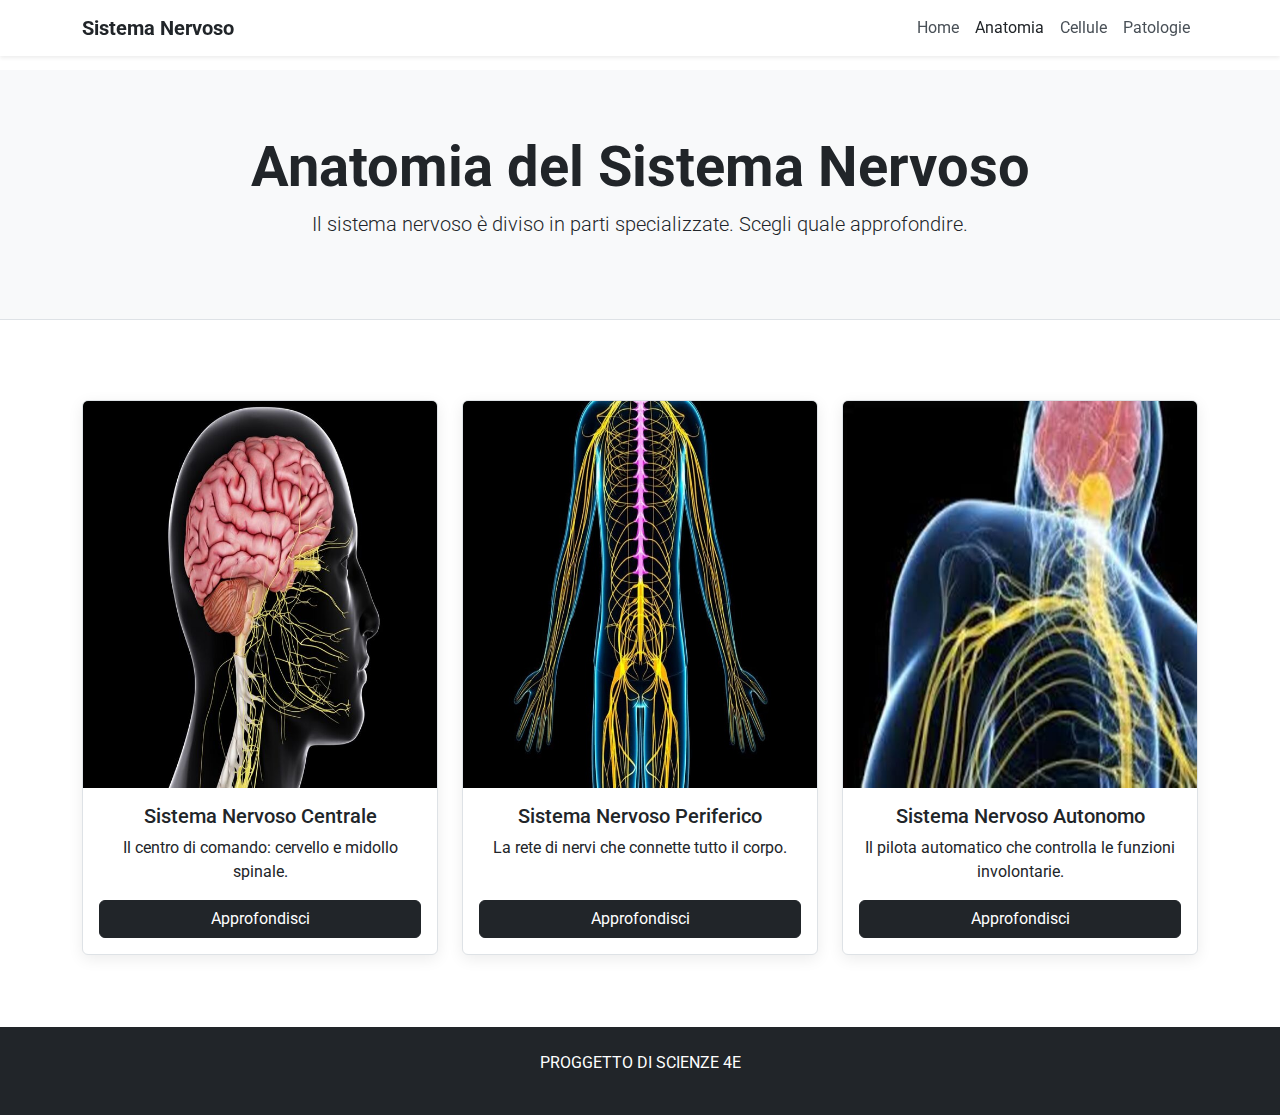
<file: anatomia.html>
<!DOCTYPE html>
<html lang="it">
<head>
    <meta charset="UTF-8">
    <meta name="viewport" content="width=device-width, initial-scale=1.0">
    <title>Anatomia - Sistema Nervoso</title>
    <link href="https://cdn.jsdelivr.net/npm/bootstrap@5.3.3/dist/css/bootstrap.min.css" rel="stylesheet">
    <link rel="stylesheet" href="style.css">
</head>
<body id="page-anatomia">
    <!-- Navbar -->
    <nav class="navbar navbar-expand-lg navbar-light bg-white fixed-top shadow-sm">
        <div class="container">
            <a class="navbar-brand fw-bold" href="index.html">Sistema Nervoso</a>
            <button class="navbar-toggler" type="button" data-bs-toggle="collapse" data-bs-target="#navbarNav"><span class="navbar-toggler-icon"></span></button>
            <div class="collapse navbar-collapse" id="navbarNav">
                <ul class="navbar-nav ms-auto">
                    <li class="nav-item"><a class="nav-link" href="index.html">Home</a></li>
                    <li class="nav-item"><a class="nav-link active" href="anatomia.html">Anatomia</a></li>
                    <li class="nav-item"><a class="nav-link" href="cellule.html">Cellule</a></li>
                    <li class="nav-item"><a class="nav-link" href="patologie.html">Patologie</a></li>
                </ul>
            </div>
        </div>
    </nav>
    <!-- Header -->
    <header class="page-header"><div class="container"><h1 class="display-4">Anatomia del Sistema Nervoso</h1><p class="lead">Il sistema nervoso è diviso in parti specializzate. Scegli quale approfondire.</p></div></header>
    <!-- Main Content -->
    <main class="container py-5">
        <div class="row text-center">
            <!-- Card SNC -->
            <div class="col-lg-4 mb-4"><div class="card h-100"><img src="e.jpg" class="card-img-top" alt="SNC"><div class="card-body d-flex flex-column"><h5 class="card-title">Sistema Nervoso Centrale</h5><p>Il centro di comando: cervello e midollo spinale.</p><a href="snc.html" class="btn btn-primary mt-auto">Approfondisci</a></div></div></div>
            <!-- Card SNP -->
            <div class="col-lg-4 mb-4"><div class="card h-100"><img src="f.jpg" class="card-img-top" alt="SNP"><div class="card-body d-flex flex-column"><h5 class="card-title">Sistema Nervoso Periferico</h5><p>La rete di nervi che connette tutto il corpo.</p><a href="snp.html" class="btn btn-primary mt-auto">Approfondisci</a></div></div></div>
            <!-- Card SNA -->
            <div class="col-lg-4 mb-4"><div class="card h-100"><img src="g.jpeg" class="card-img-top" alt="SNA"><div class="card-body d-flex flex-column"><h5 class="card-title">Sistema Nervoso Autonomo</h5><p>Il pilota automatico che controlla le funzioni involontarie.</p><a href="sna.html" class="btn btn-primary mt-auto">Approfondisci</a></div></div></div>
        </div>
    </main>
    <!-- Footer -->
    <footer><p>PROGGETTO DI SCIENZE 4E</p></footer>
    <script src="https://cdn.jsdelivr.net/npm/bootstrap@5.3.3/dist/js/bootstrap.bundle.min.js"></script>
</body>
</html>
</file>
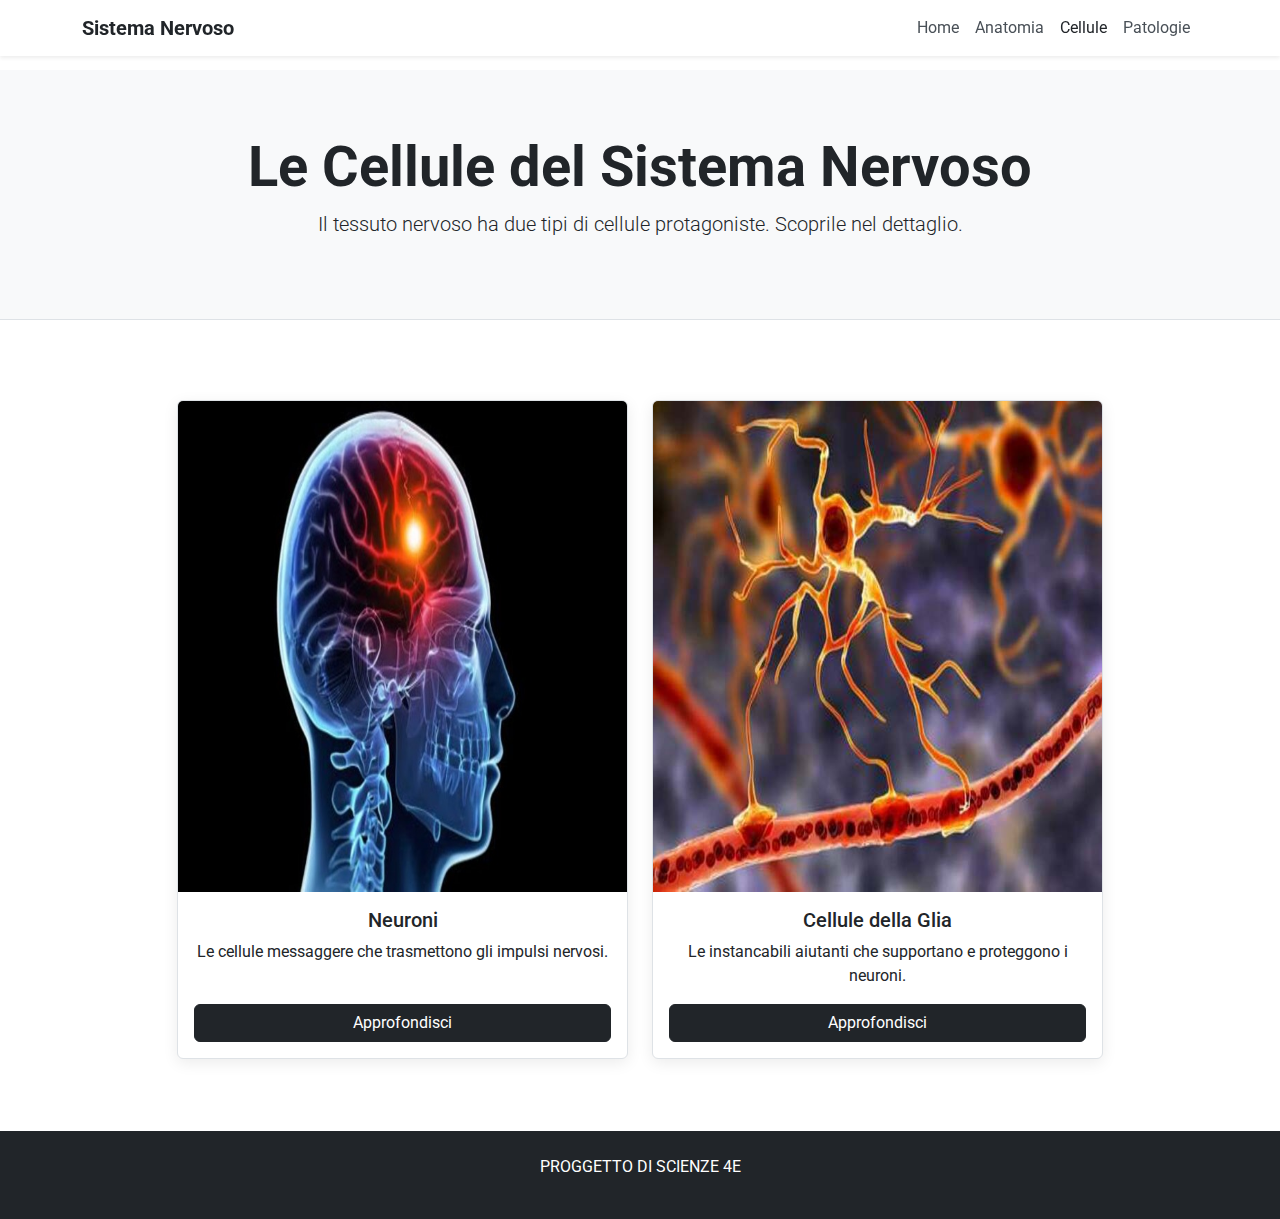
<file: cellule.html>
<!DOCTYPE html>
<html lang="it">
<head>
    <meta charset="UTF-8">
    <meta name="viewport" content="width=device-width, initial-scale=1.0">
    <title>Cellule - Sistema Nervoso</title>
    <link href="https://cdn.jsdelivr.net/npm/bootstrap@5.3.3/dist/css/bootstrap.min.css" rel="stylesheet">
    <link rel="stylesheet" href="style.css">
</head>
<body id="page-cellule">
    <!-- Navbar -->
    <nav class="navbar navbar-expand-lg navbar-light bg-white fixed-top shadow-sm">
        <div class="container">
            <a class="navbar-brand fw-bold" href="index.html">Sistema Nervoso</a>
            <button class="navbar-toggler" type="button" data-bs-toggle="collapse" data-bs-target="#navbarNav"><span class="navbar-toggler-icon"></span></button>
            <div class="collapse navbar-collapse" id="navbarNav">
                <ul class="navbar-nav ms-auto">
                    <li class="nav-item"><a class="nav-link" href="index.html">Home</a></li>
                    <li class="nav-item"><a class="nav-link" href="anatomia.html">Anatomia</a></li>
                    <li class="nav-item"><a class="nav-link active" href="cellule.html">Cellule</a></li>
                    <li class="nav-item"><a class="nav-link" href="patologie.html">Patologie</a></li>
                </ul>
            </div>
        </div>
    </nav>
    <!-- Header -->
    <header class="page-header"><div class="container"><h1 class="display-4">Le Cellule del Sistema Nervoso</h1><p class="lead">Il tessuto nervoso ha due tipi di cellule protagoniste. Scoprile nel dettaglio.</p></div></header>
    <!-- Main Content -->
    <main class="container py-5">
        <div class="row justify-content-center text-center">
            <!-- Card Neuroni -->
            <div class="col-lg-5 mb-4"><div class="card h-100"><img src="b.jpg" class="card-img-top" alt="Neuroni"><div class="card-body d-flex flex-column"><h5 class="card-title">Neuroni</h5><p>Le cellule messaggere che trasmettono gli impulsi nervosi.</p><a href="neuroni.html" class="btn btn-primary mt-auto">Approfondisci</a></div></div></div>
            <!-- Card Cellule della Glia -->
            <div class="col-lg-5 mb-4"><div class="card h-100"><img src="d.jpg" class="card-img-top" alt="Glia"><div class="card-body d-flex flex-column"><h5 class="card-title">Cellule della Glia</h5><p>Le instancabili aiutanti che supportano e proteggono i neuroni.</p><a href="glia.html" class="btn btn-primary mt-auto">Approfondisci</a></div></div></div>
        </div>
    </main>
    <!-- Footer -->
    <footer><p>PROGGETTO DI SCIENZE 4E</p></footer>
    <script src="https://cdn.jsdelivr.net/npm/bootstrap@5.3.3/dist/js/bootstrap.bundle.min.js"></script>
</body>
</html>
</file>
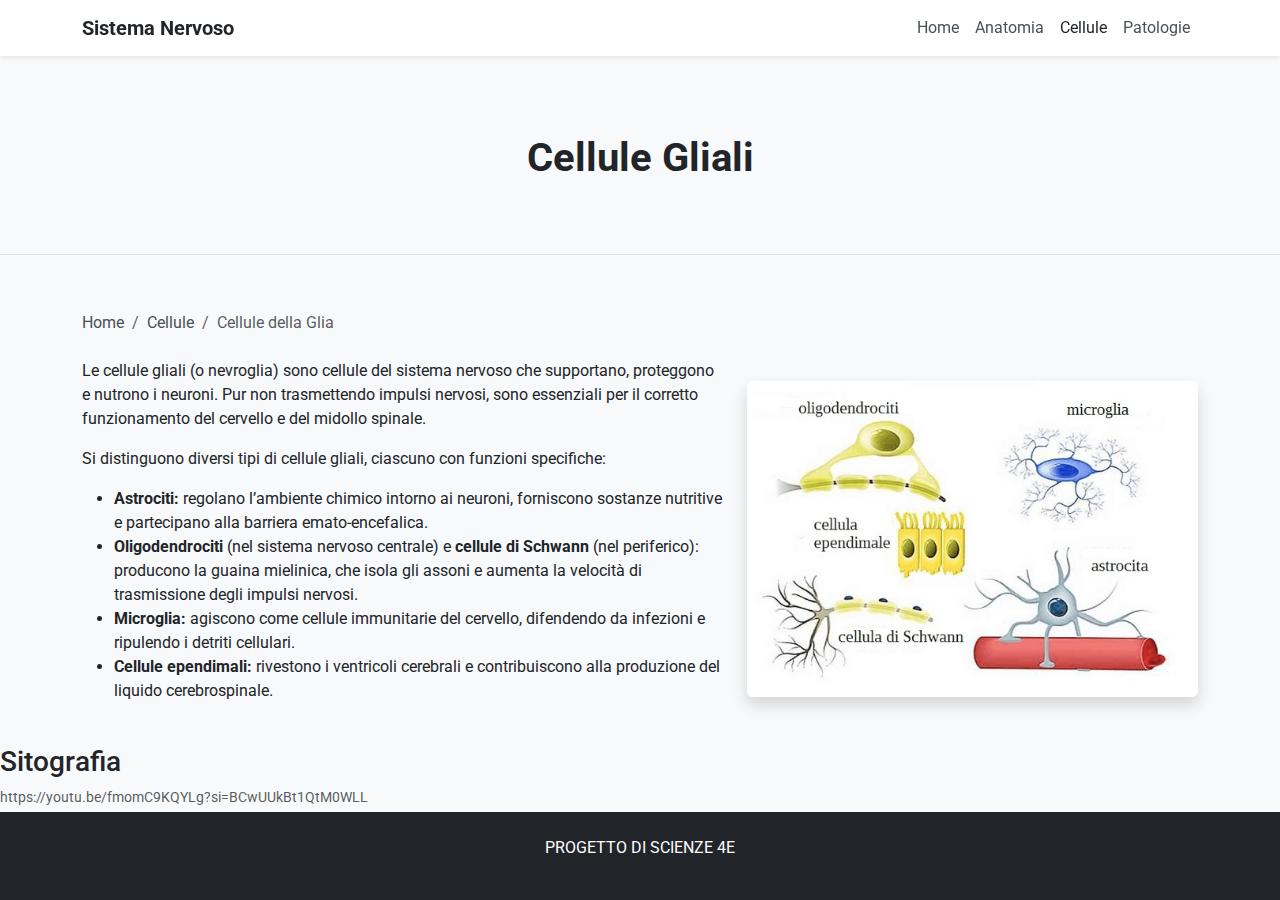
<file: glia.html>
<!DOCTYPE html>
<html lang="it">
<head>
    <meta charset="UTF-8">
    <meta name="viewport" content="width=device-width, initial-scale=1.0">
    <title>Gliali</title>
    <link href="https://cdn.jsdelivr.net/npm/bootstrap@5.3.3/dist/css/bootstrap.min.css" rel="stylesheet">
    <link rel="stylesheet" href="style.css">
</head>
<body class="page-dettaglio">
    <!-- Navbar -->
    <nav class="navbar navbar-expand-lg navbar-light bg-white fixed-top shadow-sm">
        <div class="container">
            <a class="navbar-brand fw-bold" href="index.html">Sistema Nervoso</a>
            <button class="navbar-toggler" type="button" data-bs-toggle="collapse" data-bs-target="#navbarNav"><span class="navbar-toggler-icon"></span></button>
            <div class="collapse navbar-collapse" id="navbarNav">
                <ul class="navbar-nav ms-auto">
                    <li class="nav-item"><a class="nav-link" href="index.html">Home</a></li>
                    <li class="nav-item"><a class="nav-link" href="anatomia.html">Anatomia</a></li>
                    <li class="nav-item"><a class="nav-link active" href="cellule.html">Cellule</a></li>
                    <li class="nav-item"><a class="nav-link" href="patologie.html">Patologie</a></li>
                </ul>
            </div>
        </div>
    </nav>

    <!-- Header -->
    <header class="page-header">
        <div class="container">
            <h1>Cellule Gliali</h1>
        </div>
    </header>

    <main class="container py-4">
        <!-- Breadcrumb -->
        <nav class="mb-4">
            <ol class="breadcrumb">
                <li class="breadcrumb-item"><a href="index.html">Home</a></li>
                <li class="breadcrumb-item"><a href="cellule.html">Cellule</a></li>
                <li class="breadcrumb-item active" aria-current="page">Cellule della Glia</li>
            </ol>
        </nav>

        <div class="row align-items-center">
            <div class="col-md-7">
                <p>Le cellule gliali (o nevroglia) sono cellule del sistema nervoso che supportano, proteggono e nutrono i neuroni. Pur non trasmettendo impulsi nervosi, sono essenziali per il corretto funzionamento del cervello e del midollo spinale.</p>
                <p>Si distinguono diversi tipi di cellule gliali, ciascuno con funzioni specifiche:</p>
                <ul>
                    <li><strong>Astrociti:</strong> regolano l’ambiente chimico intorno ai neuroni, forniscono sostanze nutritive e partecipano alla barriera emato-encefalica.</li>
                    <li><strong>Oligodendrociti</strong> (nel sistema nervoso centrale) e <strong>cellule di Schwann</strong> (nel periferico): producono la guaina mielinica, che isola gli assoni e aumenta la velocità di trasmissione degli impulsi nervosi.</li>
                    <li><strong>Microglia:</strong> agiscono come cellule immunitarie del cervello, difendendo da infezioni e ripulendo i detriti cellulari.</li>
                    <li><strong>Cellule ependimali:</strong> rivestono i ventricoli cerebrali e contribuiscono alla produzione del liquido cerebrospinale.</li>
                </ul>
            </div>
            <div class="col-md-5">
                <img src="glialifot.jpg" alt="Tipi di Cellule della Glia" class="img-fluid rounded shadow">
            </div>
        </div>
    </main>



     <div>
            <h3>Sitografia</h3>
            <small class="text-muted">
                <p class="mb-1">https://youtu.be/fmomC9KQYLg?si=BCwUUkBt1QtM0WLL</p>
            </small>
        </div>
    <!-- Footer -->
    <footer>
        <p>PROGETTO DI SCIENZE 4E</p>
    </footer>

    <script src="https://cdn.jsdelivr.net/npm/bootstrap@5.3.3/dist/js/bootstrap.bundle.min.js"></script>
</body>
</html>
</file>
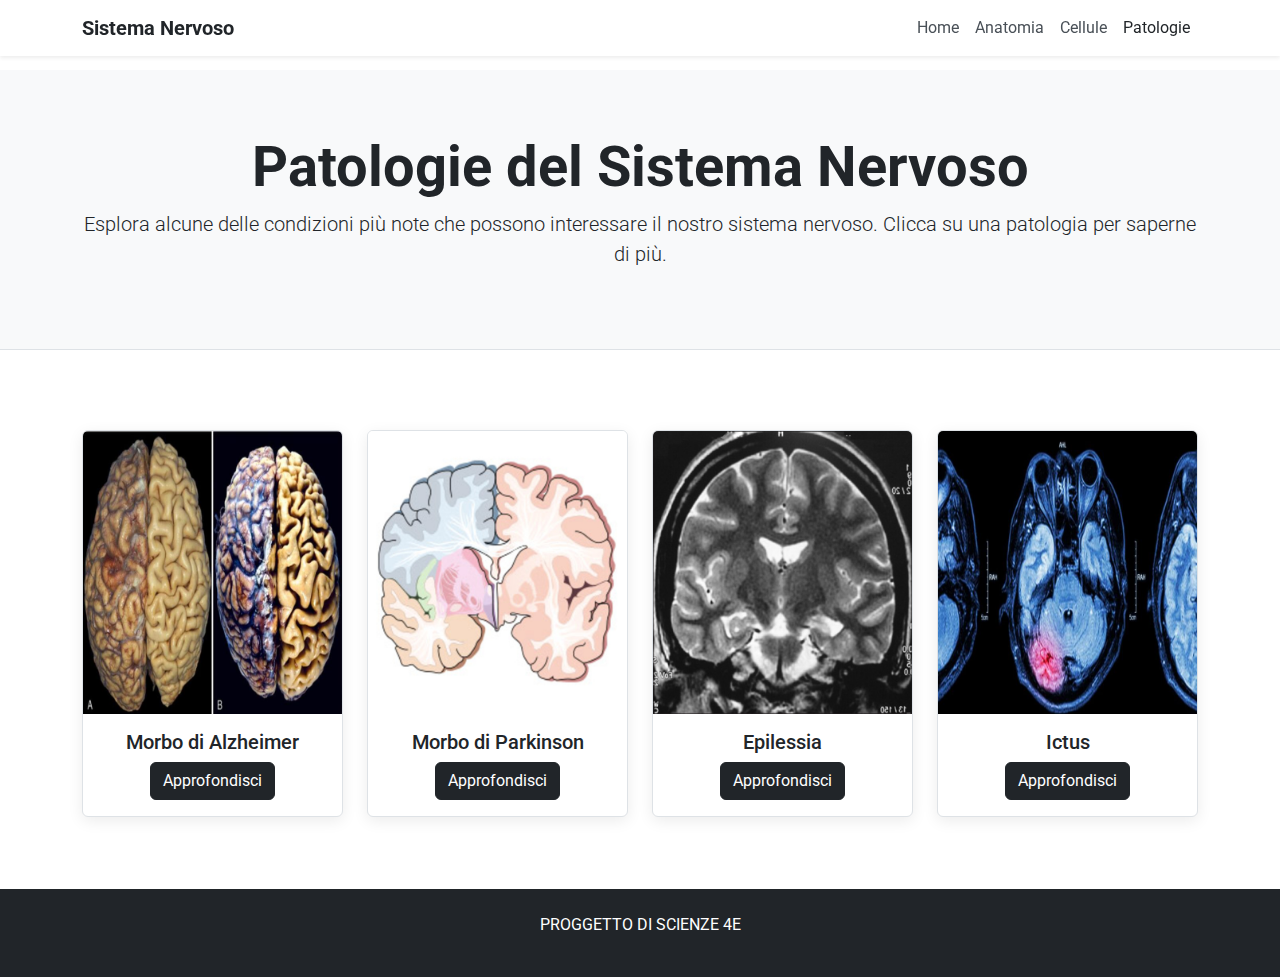
<file: patologie.html>
<!DOCTYPE html>
<html lang="it">
<head>
    <meta charset="UTF-8">
    <meta name="viewport" content="width=device-width, initial-scale=1.0">
    <title>Patologie - Sistema Nervoso</title>
    <link href="https://cdn.jsdelivr.net/npm/bootstrap@5.3.3/dist/css/bootstrap.min.css" rel="stylesheet">
    <link rel="stylesheet" href="style.css">
</head>
<body id="page-patologie">

    <!-- Navbar -->
    <nav class="navbar navbar-expand-lg navbar-light bg-white fixed-top shadow-sm">
        <div class="container">
            <a class="navbar-brand fw-bold" href="index.html">Sistema Nervoso</a>
            <button class="navbar-toggler" type="button" data-bs-toggle="collapse" data-bs-target="#navbarNav"><span class="navbar-toggler-icon"></span></button>
            <div class="collapse navbar-collapse" id="navbarNav">
                <ul class="navbar-nav ms-auto">
                    <li class="nav-item"><a class="nav-link" href="index.html">Home</a></li>
                    <li class="nav-item"><a class="nav-link" href="anatomia.html">Anatomia</a></li>
                    <li class="nav-item"><a class="nav-link" href="cellule.html">Cellule</a></li>
                    <li class="nav-item"><a class="nav-link active" href="patologie.html">Patologie</a></li>
                </ul>
            </div>
        </div>
    </nav>
    
    <!-- Header -->
    <header class="page-header bg-light">
        <div class="container">
            <h1 class="display-4">Patologie del Sistema Nervoso</h1>
            <p class="lead">Esplora alcune delle condizioni più note che possono interessare il nostro sistema nervoso. Clicca su una patologia per saperne di più.</p>
        </div>
    </header>

    <!-- Main Content -->
    <main class="container py-5">
        <div class="row">
            <!-- Card Alzheimer -->
            <div class="col-md-6 col-lg-3 mb-4"><div class="card h-100"><img src="h.jpg" class="card-img-top" alt="Alzheimer"><div class="card-body text-center"><h5 class="card-title">Morbo di Alzheimer</h5><a href="alzheimer.html" class="btn btn-primary">Approfondisci</a></div></div></div>
            <!-- Card Parkinson -->
            <div class="col-md-6 col-lg-3 mb-4"><div class="card h-100"><img src="i.jpg" class="card-img-top" alt="Parkinson"><div class="card-body text-center"><h5 class="card-title">Morbo di Parkinson</h5><a href="parkinson.html" class="btn btn-primary">Approfondisci</a></div></div></div>
            <!-- Card Epilessia -->
            <div class="col-md-6 col-lg-3 mb-4"><div class="card h-100"><img src="l.jpg" class="card-img-top" alt="Epilessia"><div class="card-body text-center"><h5 class="card-title">Epilessia</h5><a href="epilessia.html" class="btn btn-primary">Approfondisci</a></div></div></div>
            <!-- Card Ictus -->
            <div class="col-md-6 col-lg-3 mb-4"><div class="card h-100"><img src="m.jpg" class="card-img-top" alt="Ictus"><div class="card-body text-center"><h5 class="card-title">Ictus</h5><a href="ictus.html" class="btn btn-primary">Approfondisci</a></div></div></div>
        </div>
    </main>

    <!-- Footer -->
    <footer><p>PROGGETTO DI SCIENZE 4E</p></footer>
    <script src="https://cdn.jsdelivr.net/npm/bootstrap@5.3.3/dist/js/bootstrap.bundle.min.js"></script>
</body>
</html>
</file>
<file: style.css>
/* style.css */

/* Import Font */
@import url('https://fonts.googleapis.com/css2?family=Roboto:wght@400;700&display=swap');

body {
    font-family: 'Roboto', sans-serif;
    padding-top: 70px; /* Spazio per la navbar fissa */
    display: flex;
    flex-direction: column;
    min-height: 100vh;
    color: #212529; /* Testo principale nero/grigio scuro */
}

main {
    flex-grow: 1;
}

/* Sfondi per distinguere le sezioni */
#page-home, #page-patologie, #page-anatomia, #page-cellule { background-color: #ffffff; }
.page-dettaglio { background-color: #f8f9fa; }

/* Stile Header di pagina */
.page-header {
    padding: 4rem 0;
    text-align: center;
    border-bottom: 1px solid #dee2e6;
    margin-bottom: 2rem;
    background-color: #f8f9fa;
}

/* COLORE NERO PER I TITOLI */
.page-header h1 {
    font-weight: 700;
    color: #212529; /* Colore nero/grigio scuro */
}

/* Stile Card */
.card {
    transition: transform 0.3s, box-shadow 0.3s;
    border: 1px solid #dee2e6; /* Bordo grigio chiaro per contrasto */
    box-shadow: 0 4px 15px rgba(0,0,0,0.08);
}

.card:hover {
    transform: translateY(-10px);
    box-shadow: 0 8px 25px rgba(0,0,0,0.12);
}

/* Stile Sezioni e Immagini */
.section-content img {
    border-radius: 10px;
}

/* Breadcrumb per la navigazione */
.breadcrumb-container {
    padding: 1rem 0;
    background-color: #f8f9fa;
}

/* Footer */
footer {
    background-color: #212529; /* Footer nero */
    color: #ffffff;
    padding: 1.5rem 0;
    text-align: center;
    margin-top: auto; /* Mantiene il footer in basso */
}

/* --- SOSTITUZIONE COLORI BOOTSTRAP --- */

/* Bottoni neri invece che blu */
.btn-primary {
    background-color: #212529;
    border-color: #212529;
}
.btn-primary:hover, .btn-primary:active, .btn-primary:focus {
    background-color: #495057; /* Grigio più scuro per hover */
    border-color: #495057;
}

/* Link neri/grigi */
.nav-link.active, .navbar-brand {
    color: #212529 !important; /* Forza il colore nero per la voce attiva e il brand */
}

.nav-link {
    color: #495057; /* Grigio per le altre voci */
}

.nav-link:hover {
    color: #212529;
}

.breadcrumb-item a {
    color: #495057;
    text-decoration: none;
}
.breadcrumb-item a:hover {
    color: #212529;
}
</file>
